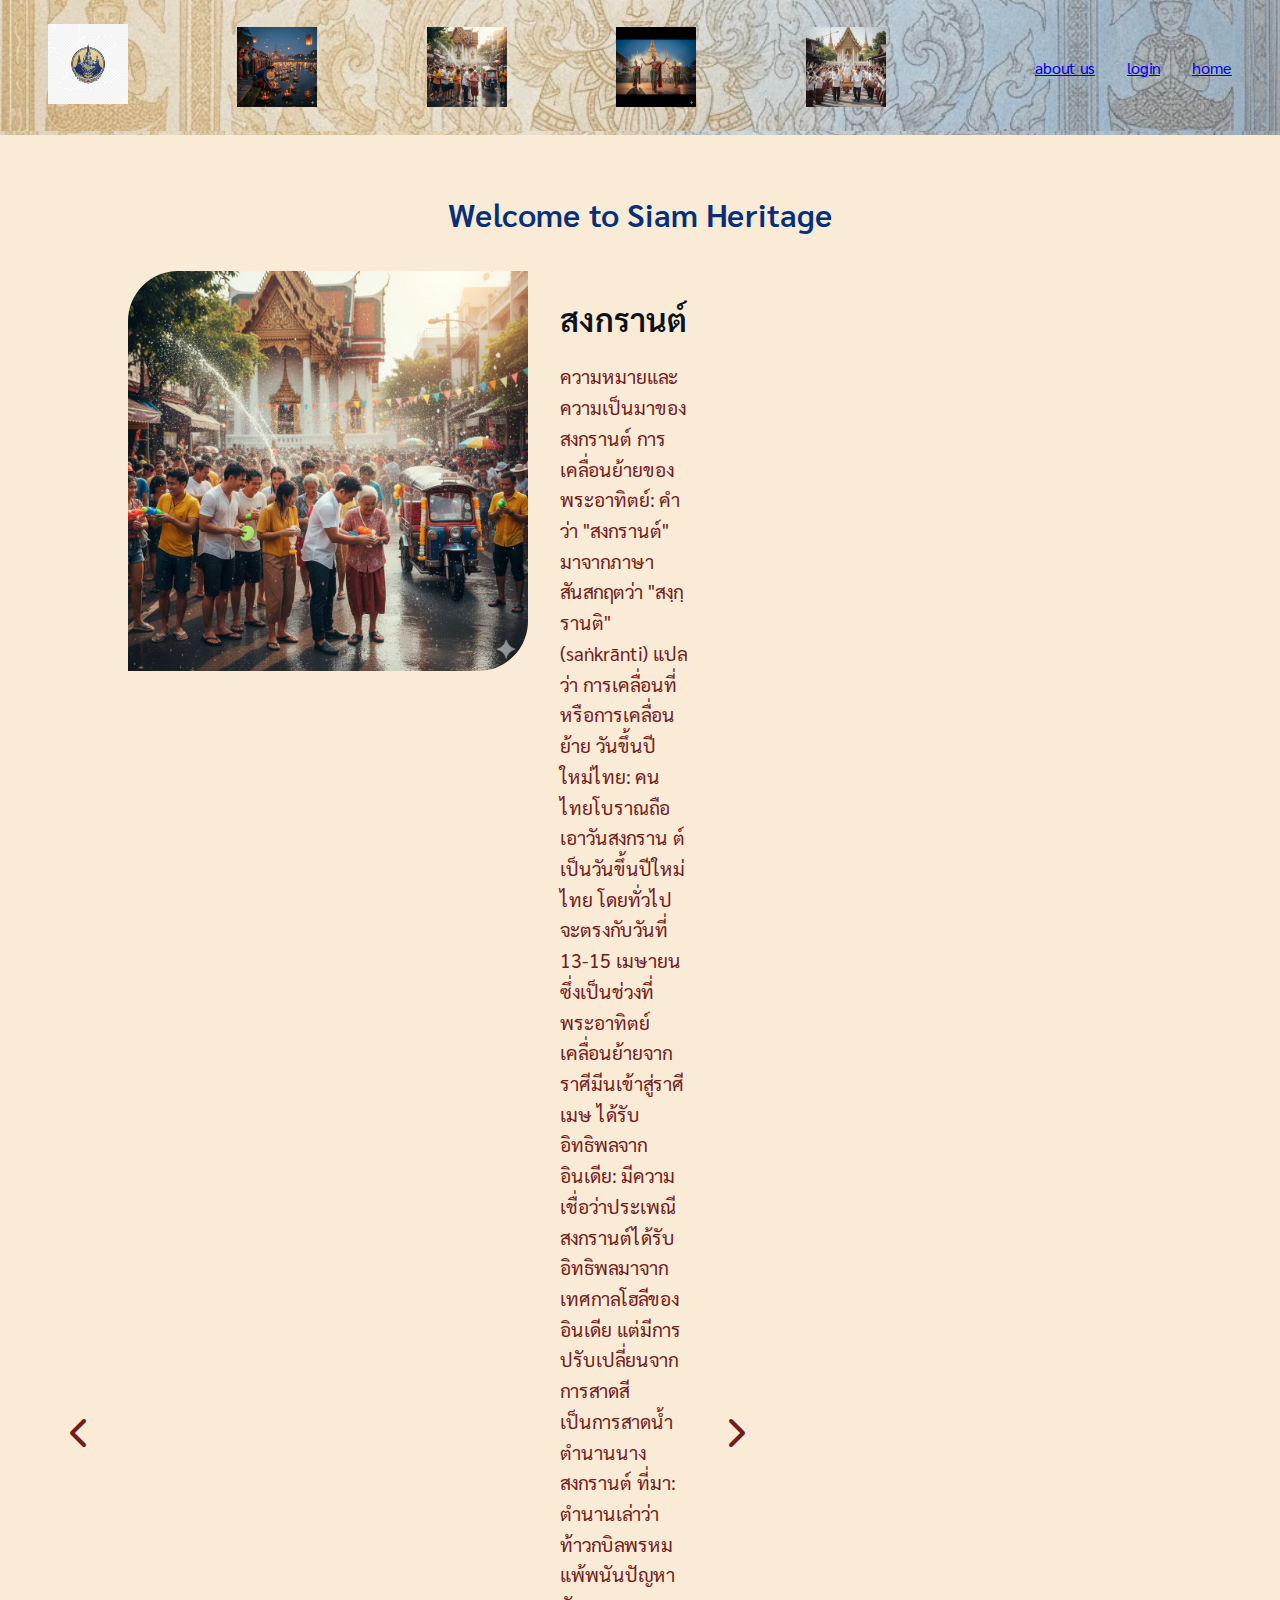
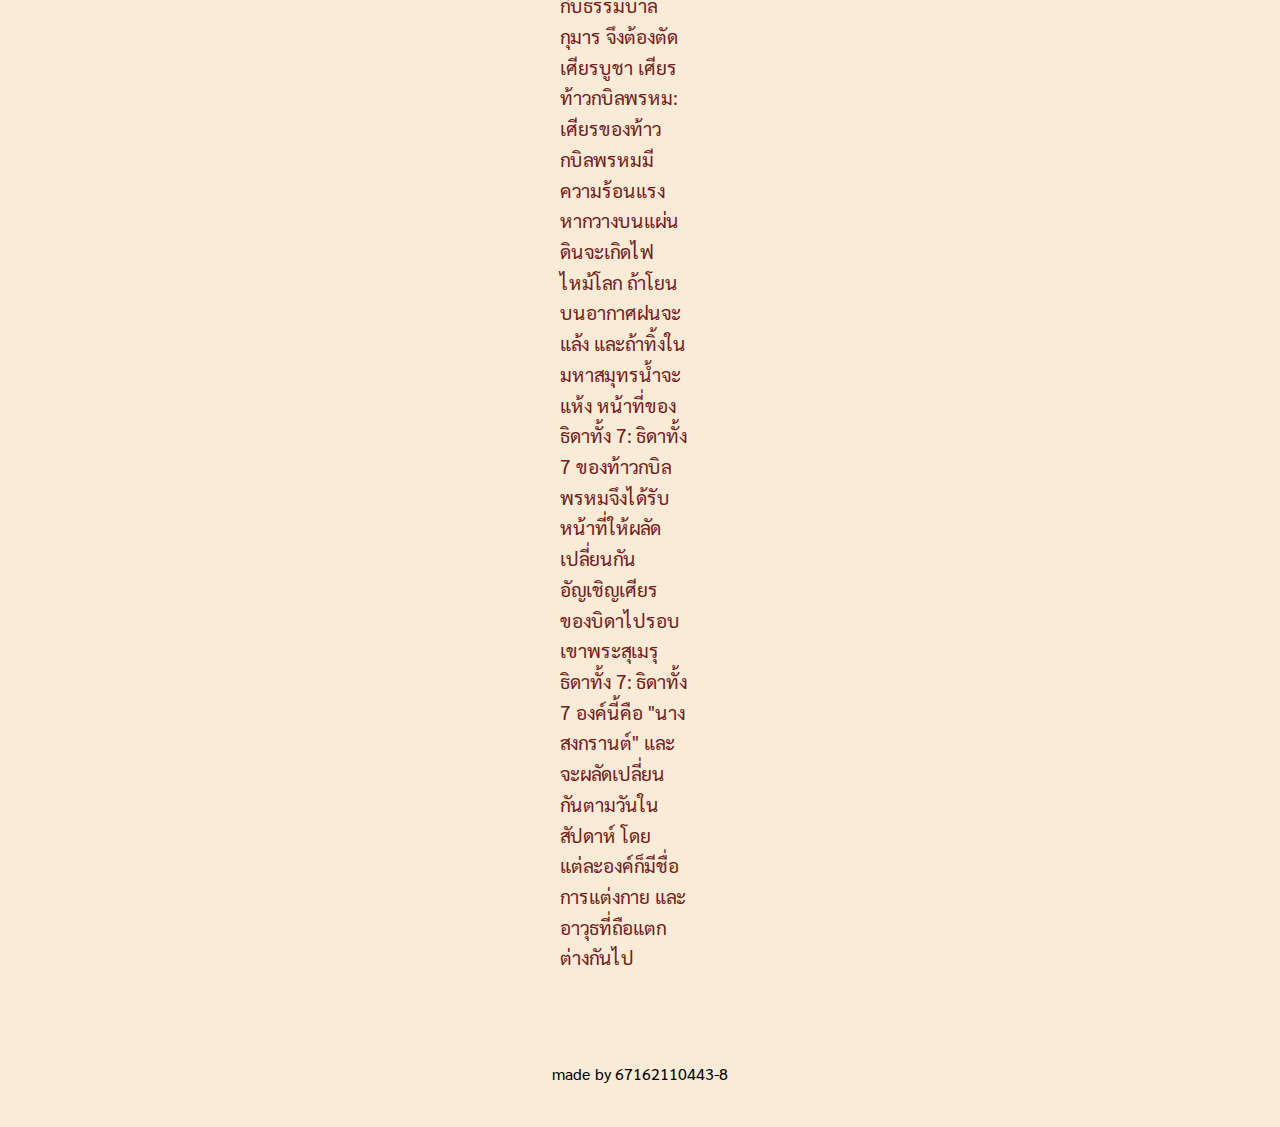
<file: index.html>
<!DOCTYPE html>
<html lang="en">

<head>
    <meta charset="UTF-8">
    <meta name="viewport" content="width=device-width, initial-scale=1.0">
    <title>Home | Siam Heritage</title>
    <link rel="stylesheet" href="style.css">
    <link rel="stylesheet" href="https://cdnjs.cloudflare.com/ajax/libs/font-awesome/6.0.0/css/all.min.css">
    <link rel="stylesheet" href="https://cdnjs.cloudflare.com/ajax/libs/font-awesome/6.0.0/css/all.min.css">
</head>

<body>
    <header>

    
        <a href="index.html">
            <img src="logo.png" width="80px" alt="back to home page">
        </a>
        <img src="loykathong.jpg" alt="loykathong" width="80px" alt="loykathong"> 
        <img src="songkran.jpg" alt="songkran" width="80px" alt="songkran"> 
        <img src="รำไทย.jpg" alt="รำไทย" width="80px" alt="รำไทย"> 
        <img src="บวช.jpg" alt="บวช" width="80px" alt="บวช">
        <nav>
            <ul class="nav-links">
                <li><a href="about.html">about us</a></li>
                <li><a href="login.html">login</a></li>
                <li><a href="index.html">home</a></li>
            </ul>
        </nav>

    </header>

    <section class="page-content" style="position: relative; padding: 2rem 5%;">
        <h1 class="section-title">Welcome to Siam Heritage</h1>

        <div style="display: flex; align-items: center; justify-content: space-between;">

            <button onclick="changeTab(-1)"
                style="background: none; border: none; font-size: 2rem; color: var(--primary-purple); cursor: pointer;">
                <i class="fas fa-chevron-left"></i>
            </button>

            <div style="flex: 1; padding: 0 2rem;">
                <div id="Songkran" class="culture-tab">
                    <div style="display: flex; gap: 2rem; align-items: flex-start;">
                        <img src="songkran.jpg" alt="Songkran"
                            style="width: 400px; border-radius: 50px 0px; flex-shrink: 0;">
                        

                        <div>
                            <h1>สงกรานต์</h1>
                            <p>
                                <span style="font-size: 1.2rem; align-items: center;">
                                    ความหมายและความเป็นมาของสงกรานต์
                                    การเคลื่อนย้ายของพระอาทิตย์: คำว่า "สงกรานต์" มาจากภาษาสันสกฤตว่า "สงฺกฺรานติ"
                                    (saṅkrānti) แปลว่า การเคลื่อนที่ หรือการเคลื่อนย้าย
                                    วันขึ้นปีใหม่ไทย: คนไทยโบราณถือเอาวันสงกราน ต์เป็นวันขึ้นปีใหม่ไทย
                                    โดยทั่วไปจะตรงกับวันที่ 13-15 เมษายน
                                    ซึ่งเป็นช่วงที่พระอาทิตย์เคลื่อนย้ายจากราศีมีนเข้าสู่ราศีเมษ
                                    ได้รับอิทธิพลจากอินเดีย:
                                    มีความเชื่อว่าประเพณีสงกรานต์ได้รับอิทธิพลมาจากเทศกาลโฮลีของอินเดีย
                                    แต่มีการปรับเปลี่ยนจากการสาดสีเป็นการสาดน้ำ
                                    ตำนานนางสงกรานต์
                                    ที่มา: ตำนานเล่าว่าท้าวกบิลพรหมแพ้พนันปัญหากับธรรมบาลกุมาร จึงต้องตัดเศียรบูชา
                                    เศียรท้าวกบิลพรหม: เศียรของท้าวกบิลพรหมมีความร้อนแรง หากวางบนแผ่นดินจะเกิดไฟไหม้โลก
                                    ถ้าโยนบนอากาศฝนจะแล้ง และถ้าทิ้งในมหาสมุทรน้ำจะแห้ง
                                    หน้าที่ของธิดาทั้ง 7: ธิดาทั้ง 7
                                    ของท้าวกบิลพรหมจึงได้รับหน้าที่ให้ผลัดเปลี่ยนกันอัญเชิญเศียรของบิดาไปรอบเขาพระสุเมรุ
                                    ธิดาทั้ง 7: ธิดาทั้ง 7 องค์นี้คือ "นางสงกรานต์" และจะผลัดเปลี่ยนกันตามวันในสัปดาห์
                                    โดยแต่ละองค์ก็มีชื่อ การแต่งกาย และอาวุธที่ถือแตกต่างกันไป
                                </span>
                            </p>
                        </div>
                    </div>
                </div>


                <div id="loykathong" class="culture-tab" style="display:none">
                    <div style="display: flex; gap: 2rem; align-items: flex-start;">
                        <img src="loykathong.jpg" alt="khon"
                            style="width: 400px; border-radius: 50px 0px; flex-shrink: 0;">
                        <div>
                            <h3 style="margin-top: 0;" align="right" text-align="right"> Loykathong</h3>
                            <p>
                                <span>
                                    ความเป็นมาของประเพณีลอยกระทง
                                    สมัยกรุงสุโขทัย: เป็นช่วงเวลาที่ประเพณ ีลอยกระทงเริ่มต้นขึ้น ประมาณปี พ.ศ. 1800
                                    ยุคแรก: เป็นการลอยโคม
                                    การประดิษฐ์กระทงดอกบัว: นางนพมาศ (หรือท้าวศรีจุฬาลักษณ์)
                                    ได้ประดิษฐ์กระทงดอกบัวแทนการลอยโคม และประเพณีนี้ก็ได้รับความนิยม
                                    ความเชื่อ:
                                    ทางพราหมณ์: เดิมเชื่อว่าเป็นการบูชาเทพเจ้า 3 องค์ คือ พระอิศวร พระนารายณ์ และพระพรหม
                                    ทางพุทธศาสนา: ต่อมามีการนำพระพุทธศาสนาเข้ามาเกี่ยวข้อง เช่น
                                    การลอยโคมเพื่อบูชาพระบรมสารีริกธาตุ และการลอยกระทงเพื่อขอขมาพระแม่คงคา
                                    ความหมาย:
                                    เป็นการสะเดาะเคราะห์และขอขมาต่อพระแม่คงคา
                                    เพื่อเป็นการรักษาขนบธรรมเนียมประเพณีของไทยไว้
                                    เพื่อระลึกถึงคุณค่าของน้ำอันเป็นสิ่งสำคัญต่อการดำรงชีว
                                </span>
                            </p>
                        </div>
                    </div>
                </div>

                <div id="บวช" class="culture-tab" style="display:none">
                    <div style="display: flex; gap: 2rem; align-items: flex-start;">
                        <img src="บวช.jpg" alt="khon" style="width: 400px; border-radius: 50px 0px; flex-shrink: 0;">
                        <div>
                            <h1>บวช</h1>
                            <p>
                                <span>
                                    ความสำคัญ: เป็นพิธีกรรมทางพุทธศาสนาที่สำคัญยิ่งในสังคมไทย
                                    เพื่อให้ผู้ชายได้เรียนรู้และปฏิบัติธรรมตามพระวินัย
                                    ถือเป็นการทำบุญใหญ่ที่สุดของลูกผู้ชาย และเป็นการตอบแทนพระคุณพ่อแม่

                                    ที่มาและประวัติ: มีรากฐานมาจากสมัยพุทธกาล
                                    เมื่อพระพุทธเจ้าทรงอนุญาตให้มีการบวชในพระธรรมวินัย
                                    ในสังคมไทย ประเพณีนี้สืบทอดกันมายาวนาน โดยมักจะจัดขึ้นก่อนการเริ่มต้นชีวิตครอบครัว
                                    หรือเมื่อบุตรชายถึงวัยที่เหมาะสม

                                    พิธีกรรมโดยย่อ:

                                    การเตรียมนาค (โกนผมและแต่งกาย): ผู้ที่ต้องการบวชจะถูกเรียกว่า "นาค"
                                    จะมีการโกนผมและนุ่งขาวห่มขาว

                                    ขบวนแห่นาค: เป็นส่วนที่สนุกสนานและคึกคักที่สุด นาคจะถูกแห่รอบหมู่บ้านหรือวัด
                                    ก่อนเข้าโบสถ์เพื่อทำพิธี

                                    พิธีอุปสมบท: นาคจะกล่าวคำขออุปสมบทต่อพระอุปัชฌาย์และพระสงฆ์ในพระอุโบสถ
                                    จากนั้นจึงเปลี่ยนจากชุดนาคมาเป็นผ้าไตรจีวรเพื่อเป็นพระภิกษุ
                                </span>
                            </p>
                        </div>
                    </div>
                </div>
                <div id="รำไทย" class="culture-tab" style="display:none">
                    <div style="display: flex; gap: 2rem; align-items: flex-start;">
                        <img src="รำไทย.jpg" alt="khon" style="width: 400px; border-radius: 50px 0px; flex-shrink: 0;">
                        <div>
                            <h1>รำไทย</h1>
                            <p>
                                <span>
                                    ความสำคัญ: นาฏศิลป์ไทยเป็นการแสดงออกถึง ความเชื่อ ศาสนา ประวัติศาสตร์
                                    และศิลปะอันละเอียดอ่อน ของชาติ เป็นสมบัติทางวัฒนธรรมที่ถ่ายทอดจากรุ่นสู่รุ่น

                                    ที่มาและประวัติ:

                                    โขน: เป็นนาฏศิลป์ชั้นสูงของไทย มีประวัติยาวนานตั้งแต่สมัยกรุงศรีอยุธยา
                                    มีลักษณะเด่นคือการสวมหัวโขนและการบรรเลงด้วยวงปี่พาทย์ เรื่องที่ใช้แสดงหลักคือ
                                    รามเกียรติ์

                                    รำไทย: มีรูปแบบหลากหลาย ตั้งแต่รำเดี่ยว รำคู่ จนถึงรำหมู่
                                    มีพัฒนาการมาจากพิธีกรรมและความบันเทิงในราชสำนัก
                                    มีการใช้ท่ารำที่อ่อนช้อยงดงามตามแบบแผนที่กำหนดไว้

                                    ลักษณะเด่น: การแสดงเน้นความสง่างามของท่ารำ (อย่างในภาพที่เน้นความอ่อนช้อยของนางรำ)
                                    และความวิจิตรบรรจงของเครื่องแต่งกาย
                                    ซึ่งสะท้อนถึงยุคสมัยและความรุ่งเรืองทางศิลปะของไทย
                                </span>
                            </p>
                        </div>
                    </div>
                </div>
            </div>


            <button onclick="changeTab(1)"
                style="background: none; border: none; font-size: 2rem; color: var(--primary-purple); cursor: pointer;">
                <i class="fas fa-chevron-right"></i>
            </button>
            <section class="page-content" style="display: flex; justify-content: center; align-items: center;">
            </section>

        </div>

    </section>

    <footer>
        <div class="footer-line"></div>
        <p class="footer-text">made by 67162110443-8</p>
    </footer>

    <script src="scrip.js"></script>
</body>

</html>
</file>
<file: style.css>
@import url('https://fonts.googleapis.com/css2?family=Sarabun:ital,wght@0,100;0,200;0,300;0,400;0,500;0,600;0,700;0,800;1,100;1,200;1,300;1,400;1,500;1,600;1,700;1,800&display=swap');

* {
    box-sizing: border-box;
}

header {
    padding: 1.5rem 3rem;
    display: flex;
    justify-content: space-between;
    align-items: center;
    position: relative;
    background-image: url('background.jpg');
    background-repeat: no-repeat;
    background-size: cover;
    background-position: center;
}

header::after {
    content: '';
    position: absolute;
    bottom: 0;
    left: 0;
    width: 100%;
    height: 4px;
    background-color: rgb(0, 43, 118);
    z-index: 1;
    background-image: url('background.jpg') !important;
    background-size: cover;
    background-position: center;
    background-repeat: no-repeat;
    background-attachment: fixed;
}

.nav-links {
    list-style: none;
    display: flex;
    gap: 2rem;
    z-index: 2;
    position: relative;
    text-decoration-color: white;
}


.main-layout {
    flex: 1;
    display: flex;
}


footer {
    padding: 1rem 5%;
    text-align: center;
    margin-top: auto;
}

.footer-text {
    font-size: 1rem;
    color: rgb(0, 0, 0);
}

.page-content {
    padding: 2rem 5%;
    flex: 1;
    overflow-y: auto;
}

.section-title {
    color: rgb(4, 47, 122);
    margin-bottom: 2rem;
    text-align: center;
}

.form-control {
    width: 100%;
    padding: 0.8rem;
    margin-bottom: 1rem;
    border: 2px solid rgb(255, 255, 255);
    border-radius: 10px;
    color: rgb(0, 42, 114);
}

.btn-primary {
    background-color: rgb(214, 5, 5);
    color: rgb(255, 255, 255);
    padding: 0.8rem 2rem;
    border: none;
    border-radius: 10px;
    cursor: pointer;
    font-size: 1rem;
}

.btn-primary:hover {
    opacity: 0.9;
}

@media (max-width: 768px) {
    .main-layout {
        flex-direction: column;
    }

    body {
        margin: 0;
        border: none;
        border-radius: 0;
        height: auto;


    }
}

.no-decoration {
    text-decoration: none;
}



.hero-section {
    background-image: url('backgroud.jpg');
    background-repeat: no-repeat;
    background-size: 100%;
    height: 400px;
}



.content-box {

    background-color: #fcfafa;
    background-size: cover;
    background-position: center;
    background-repeat: no-repeat;
    background-attachment: fixed;
    width: 100%;
    height: 100%;

}

body {
    font-family: 'Sarabun', sans-serif;
    line-height: 1.6;
    color: #751b1b;
    background-color: antiquewhite;
    background-size: cover;
    background-position: center;
    background-repeat: no-repeat;
    background-attachment: fixed;
    width: 100%;
    height: 100%;
    margin: 0;
}

h1,
h2,
h3,
h4,
h5,
h6 {
    color: rgb(12, 17, 26);
    margin-bottom: 1rem;
    font-weight: 600;
}

p {
    margin-bottom: 1.5rem;
    font-size: 1.1rem;
}

.culture-tab p span {
    display: block;
    max-width: 70ch;
    text-align: left;
    /* Override inline center if needed, or keep as is but strictly structure it */
}
</file>
